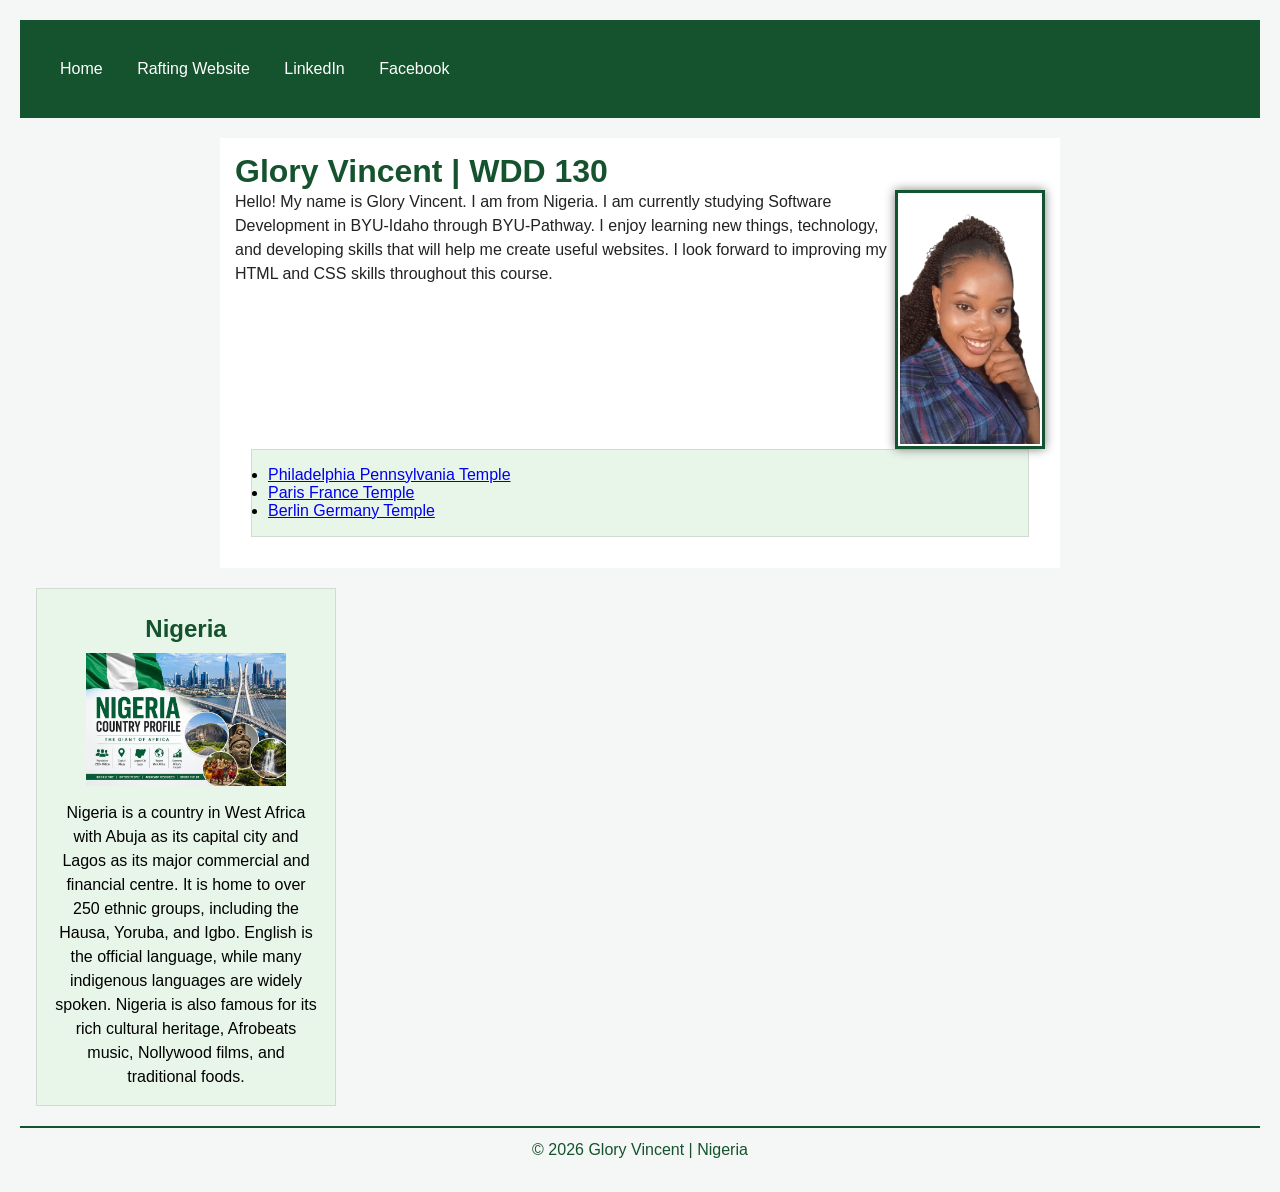
<file: index.html>
<!DOCTYPE html>
<html lang="en">

<head>
    <meta charset="UTF-8">
    <meta name="viewport" content="width=device-width, initial-scale=1.0">

    <title>Glory Vincent | WDD 130</title>

    <meta name="description" content="Glory Vincent's WDD 130 student homepage, featuring my introduction and information about Nigeria.">

    <meta name="author" content="Glory Vincent">

    <link rel="stylesheet" href="styles/styles.css">
</head>

<body>

    <header>
        <nav>
            <a href="#">Home</a>
            <a href="wwr/">Rafting Website</a>
            <a href="https://www.linkedin.com/in/glory-vincent-2ba0a4399/" target="_blank" rel="noopener">LinkedIn</a>
            <a href="https://facebook.com/smile.vin" target="_blank" rel="noopener">Facebook</a>
        </nav>
    </header>

    <main>
        <h1>Glory Vincent | WDD 130</h1>

        <img src="images/profile.png" alt="Hello, my name is Glory Vincent" width="200">

        <p>
            Hello! My name is Glory Vincent. I am from Nigeria. I am currently
            studying Software Development in BYU-Idaho through BYU-Pathway.
            I enjoy learning new things, technology, and developing skills
            that will help me create useful websites. I look forward to
            improving my HTML and CSS skills throughout this course.
        </p>

        <ul class="box">
            <li>
                <a href="https://www.churchofjesuschrist.org/temples/details/philadelphia-pennsylvania-temple" target="_blank" rel="noopener">
                    Philadelphia Pennsylvania Temple
                </a>
            </li>

            <li>
                <a href="https://www.churchofjesuschrist.org/temples/details/paris-france-temple" target="_blank" rel="noopener">
                    Paris France Temple
                </a>
            </li>

            <li>
                <a href="https://www.churchofjesuschrist.org/temples/details/berlin-germany-temple" target="_blank" rel="noopener">
                    Berlin Germany Temple
                </a>
            </li>
        </ul>
    </main>

    <aside class="box">

        <h2>Nigeria</h2>

        <div class="nigeria-image">
            <img src="images/nigeria.jpeg" alt="A picture representing Nigeria">
        </div>

        <p>
            Nigeria is a country in West Africa with Abuja as its capital city
            and Lagos as its major commercial and financial centre. It is home
            to over 250 ethnic groups, including the Hausa, Yoruba, and Igbo.
            English is the official language, while many indigenous languages
            are widely spoken. Nigeria is also famous for its rich cultural
            heritage, Afrobeats music, Nollywood films, and traditional foods.
        </p>

    </aside>

    <footer>
        <p>&copy; 2026 Glory Vincent | Nigeria</p>
    </footer>

</body>

</html>
</file>
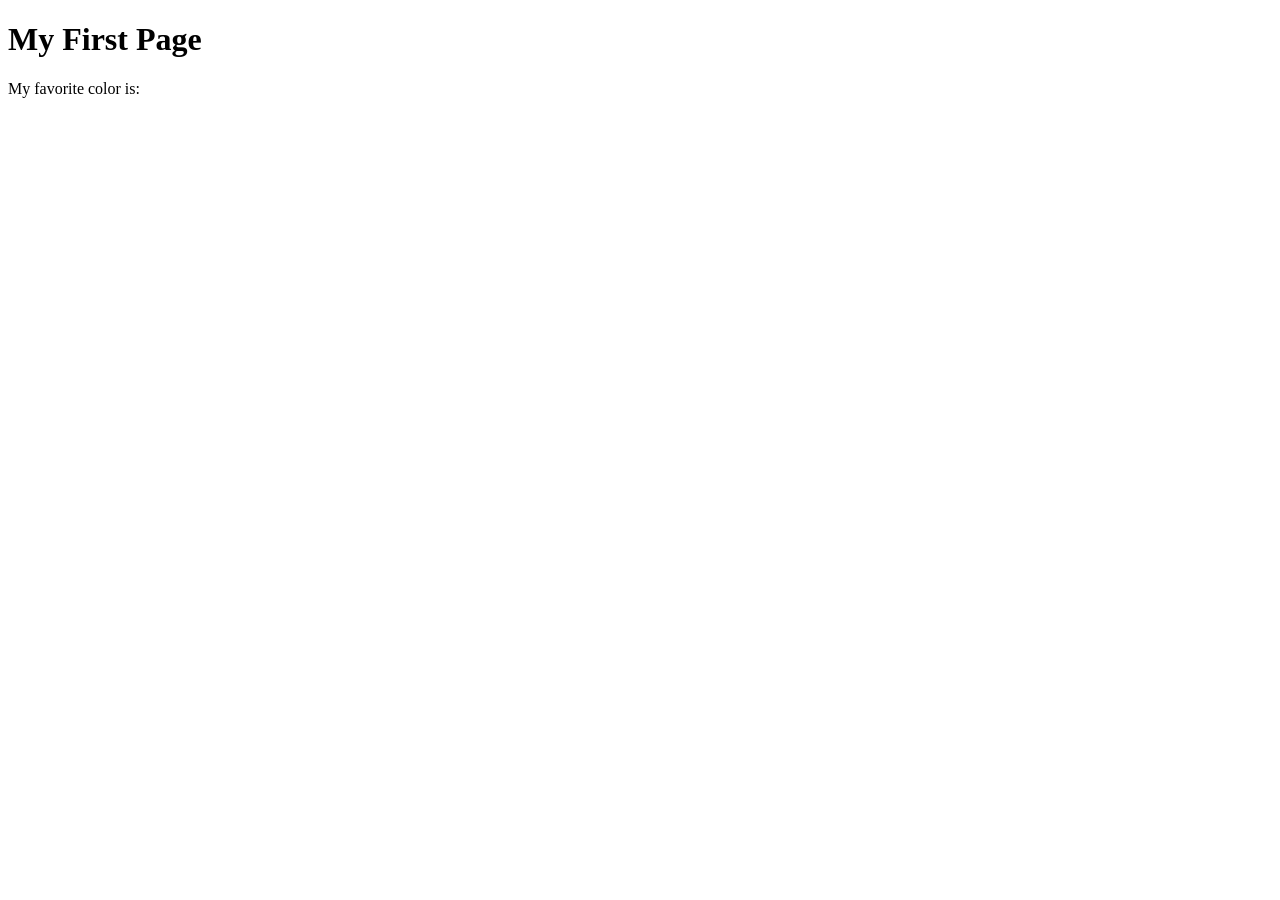
<file: week01/first-page.html>
<!DOCTYPE html>
<html lang="en">

<head>
    <meta charset="UTF-8">
    <meta name="viewport" content="width=device-width, initial-scale=1.0">
    <title>My First Page</title>
</head>

<body>
    <h1>My First Page</h1>
    <p>My favorite color is: </p>
</body>

</html>
</file>
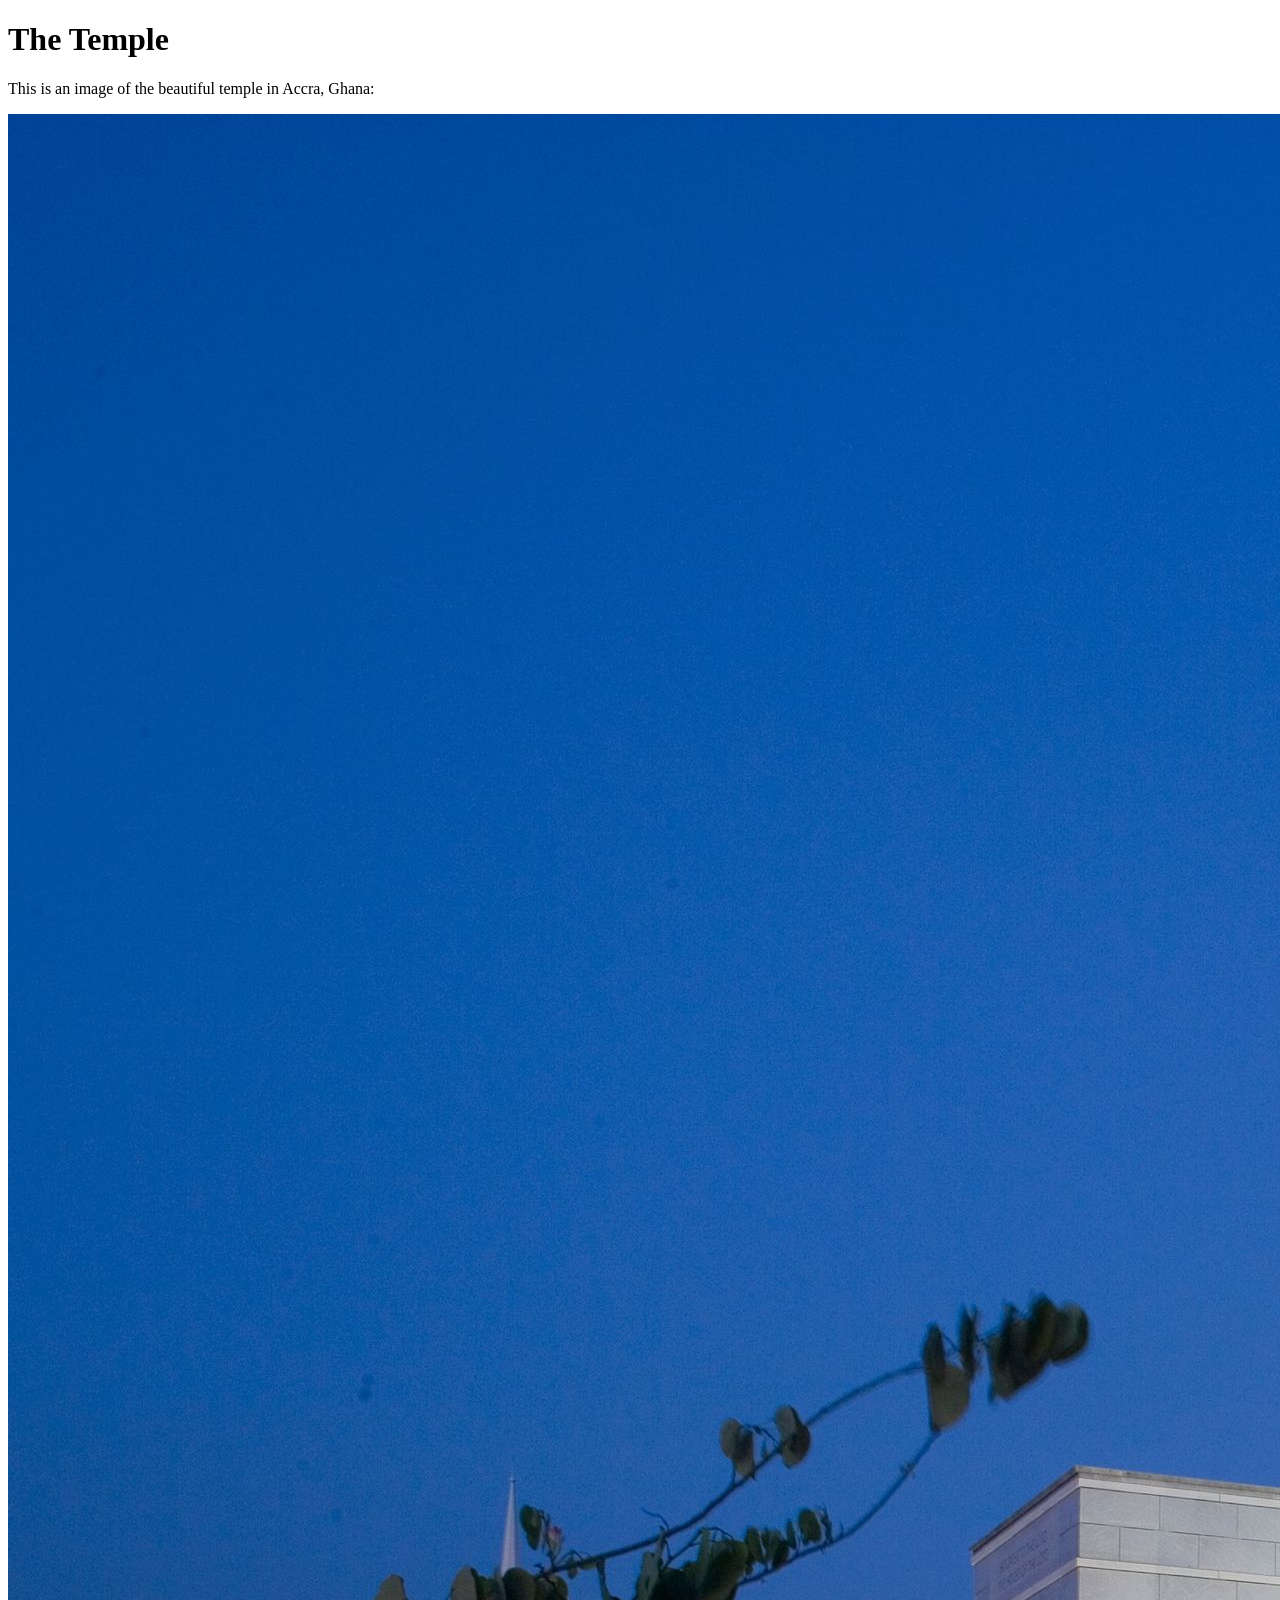
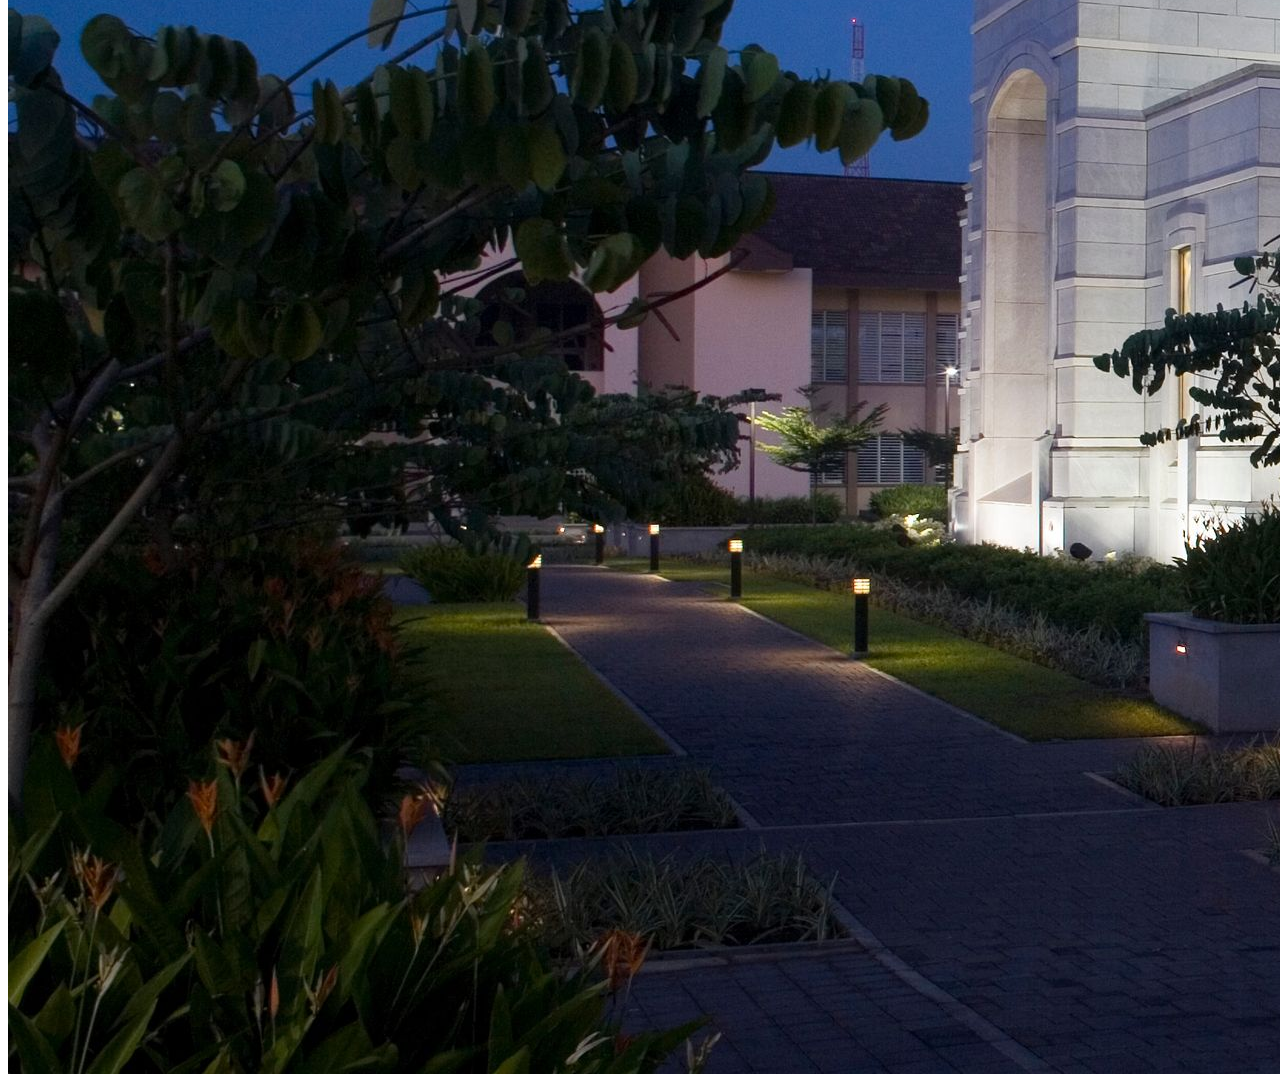
<file: week01/images.html>
<!DOCTYPE html>
<html lang="en">

<head>
    <meta charset="UTF-8">
    <meta name="viewport" content="width=device-width, initial-scale=1.0">
    <title>Temple Image</title>
</head>

<body>
    <h1>The Temple</h1>
    <p>This is an image of the beautiful temple in Accra, Ghana:</p>
    <img src="images/temple-large.jpeg" alt="The Accra Ghana Temple">

</body>

</html>
</file>
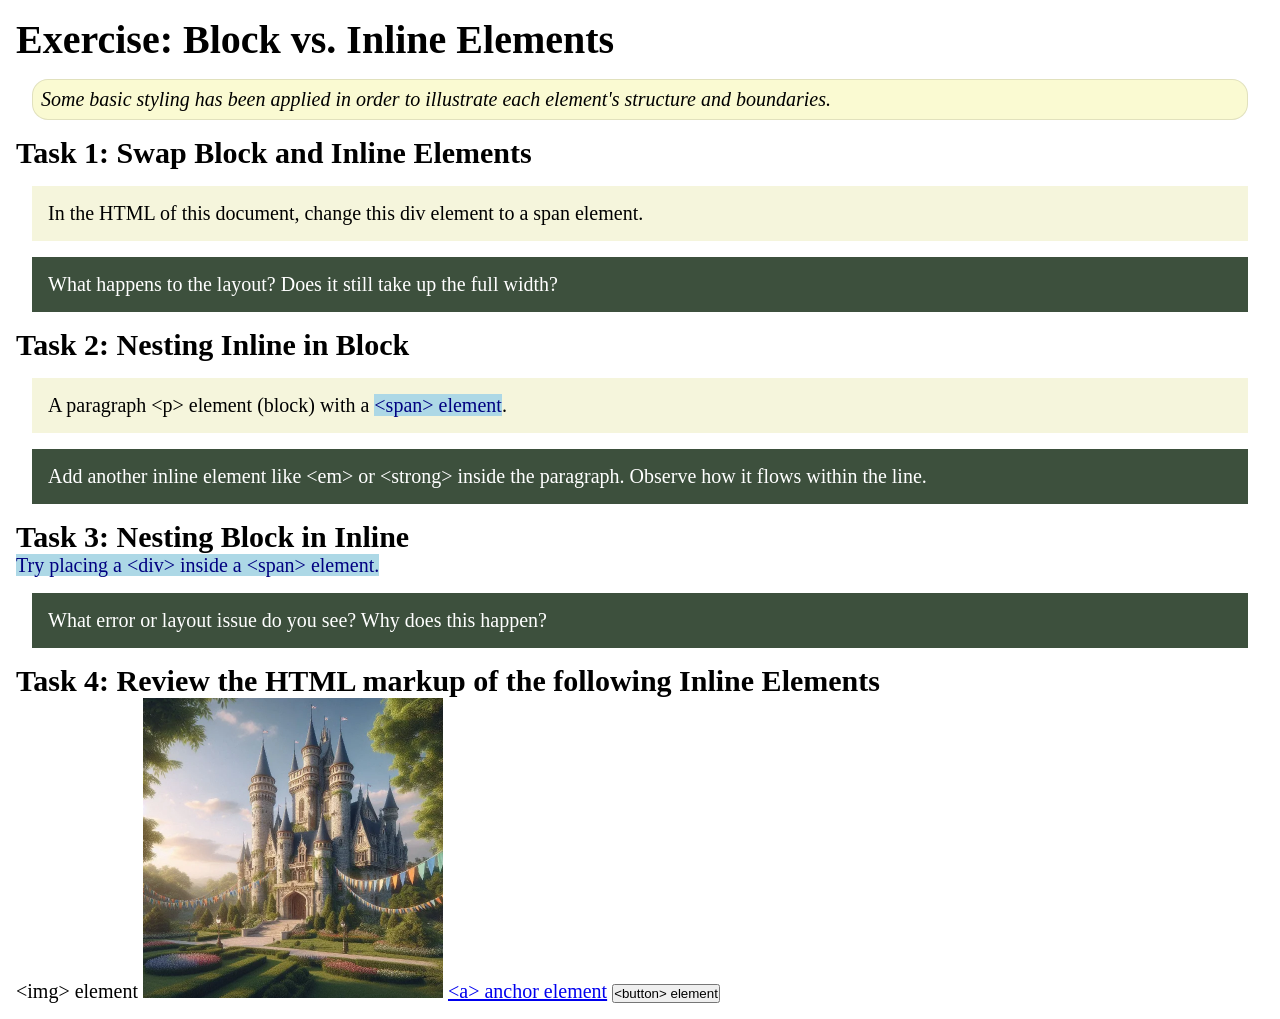
<file: week02/block-vs-inline.html>
<!DOCTYPE html>
<html lang="en">

<head>
    <meta charset="UTF-8">
    <meta name="viewport" content="width=device-width, initial-scale=1.0">
    <title>Exercise: Block vs. Inline Elements</title>
    <link rel="stylesheet" href="styles/block-vs-inline.css">
</head>

<body>
    <main>
        <h1>Exercise: Block vs. Inline Elements</h1>
        <p class="note">Some basic styling has been applied in order to illustrate each element's structure and boundaries.</p>

        <h2>Task 1: Swap Block and Inline Elements</h2>
        <div>In the HTML of this document, change this div element to a span element.</div>

        <p class="question">What happens to the layout? Does it still take up the full width?</p>

        <h2>Task 2: Nesting Inline in Block</h2>
        <p>A paragraph &lt;p&gt; element (block) with a <span>&lt;span&gt; element</span>.</p>
        <p class="question">Add another inline element like &lt;em&gt; or &lt;strong&gt; inside the paragraph. Observe how it flows within the line.</p>

        <h2>Task 3: Nesting Block in Inline</h2>
        <span>Try placing a &lt;div&gt; inside a &lt;span&gt; element.</span>
        <p class="question">What error or layout issue do you see? Why does this happen?</p>

        <h2>Task 4: Review the HTML markup of the following Inline Elements</h2>
        &lt;img&gt; element
        <img src="images/castle.webp" alt="placeholder image (images are inline)" width="300" height="300">
        <a href="https://churchofjesuschrist.org">&lt;a&gt; anchor element</a>
        <button type="button">&lt;button&gt; element</button>
    </main>
</body>

</html>
</file>
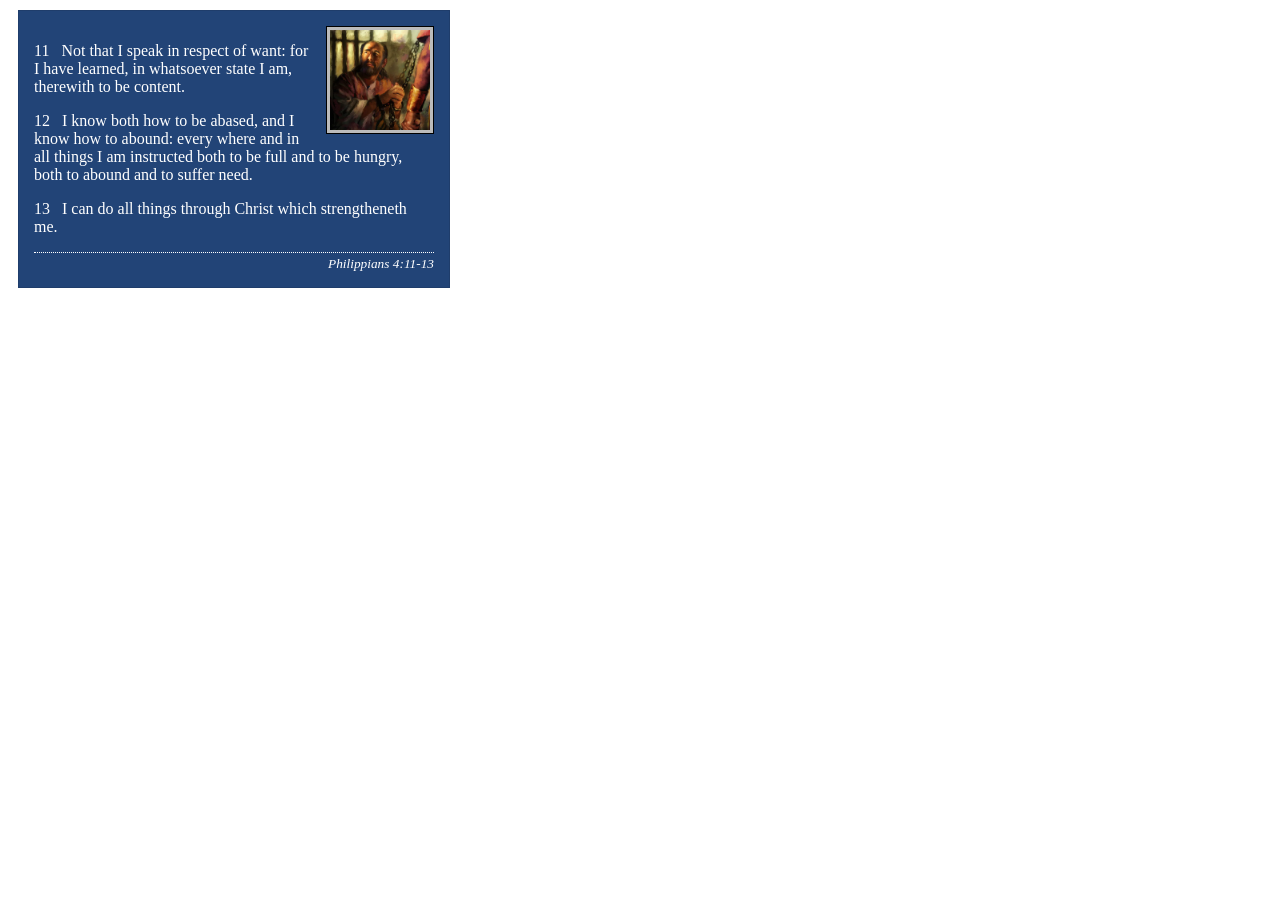
<file: week02/box-model-solution.html>
<!DOCTYPE html>
<html lang="en">

<head>
    <meta charset="UTF-8">
    <meta name="viewport" content="width=device-width, initial-scale=1.0">
    <title>Box Model Activity</title>
    <link rel="stylesheet" href="styles/box-model-solution.css">
</head>

<body>
    <main>
        <div class="callout">
            <img src="images/apostle-paul-imprisoned.webp" alt="Paul the Apostle - Imprisoned in Rome" width="200" height="200">
            <blockquote>
                <p>11 &nbsp; Not that I speak in respect of want: for I have learned, in whatsoever state I am, therewith to be content.</p>
                <p>12 &nbsp; I know both how to be abased, and I know how to abound: every where and in all things I am instructed both to be full and to be hungry, both to abound and to suffer need.</p>
                <p>13 &nbsp; I can do all things through Christ which strengtheneth me.</p>
            </blockquote>
            <cite>Philippians 4:11-13</cite>
        </div>
    </main>
</body>

</html>
</file>
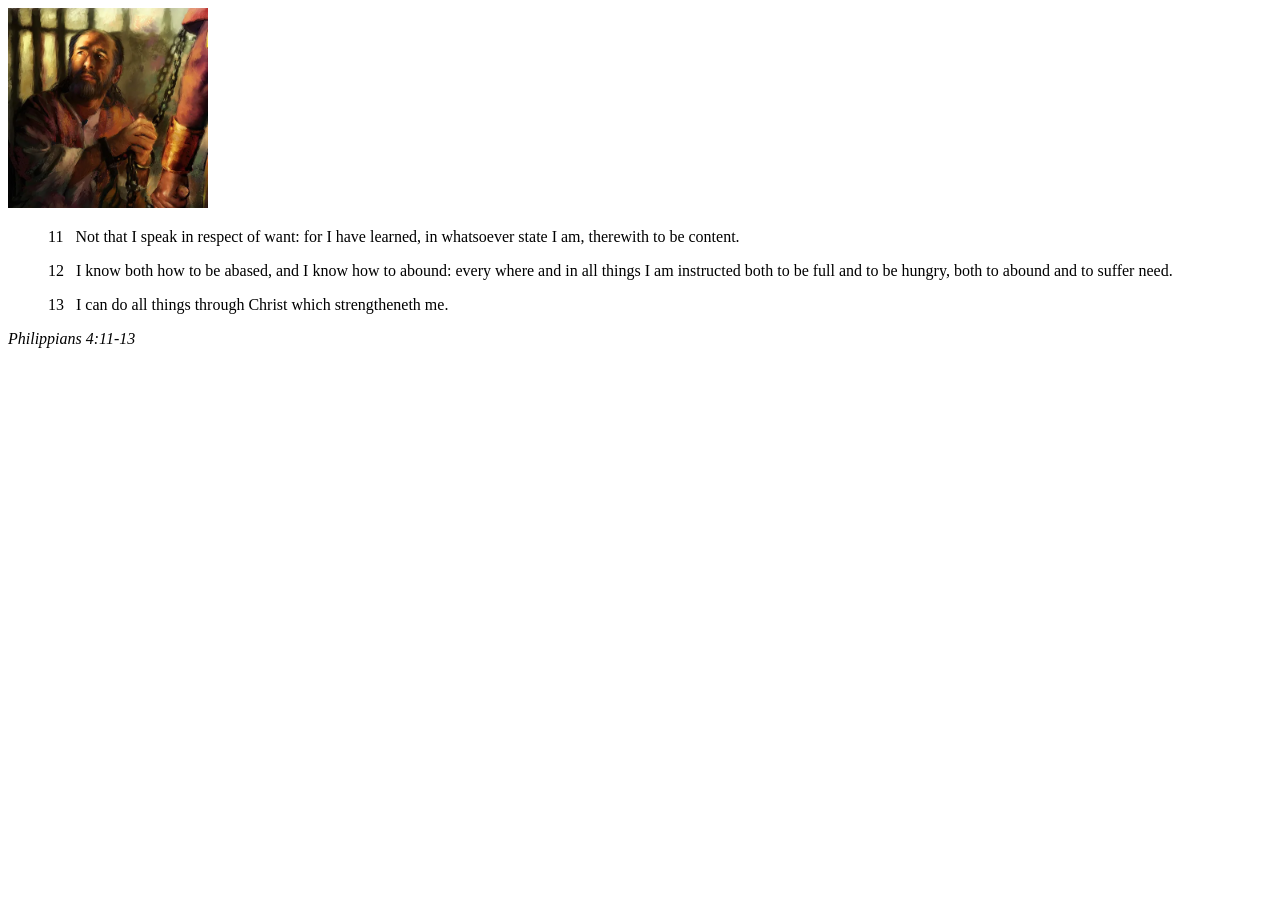
<file: week02/box-model.html>
<!DOCTYPE html>
<html lang="en">

<head>
    <meta charset="UTF-8">
    <meta name="viewport" content="width=device-width, initial-scale=1.0">
    <title>Box Model Activity</title>
</head>

<body>
    <main>
        <div class="callout">
            <img src="images/apostle-paul-imprisoned.webp" alt="Paul the Apostle - Imprisoned in Rome" width="200" height="200">
            <blockquote>
                <p>11 &nbsp; Not that I speak in respect of want: for I have learned, in whatsoever state I am, therewith to be content.</p>
                <p>12 &nbsp; I know both how to be abased, and I know how to abound: every where and in all things I am instructed both to be full and to be hungry, both to abound and to suffer need.</p>
                <p>13 &nbsp; I can do all things through Christ which strengtheneth me.</p>
            </blockquote>
            <cite>Philippians 4:11-13</cite>
        </div>
    </main>
</body>

</html>
</file>
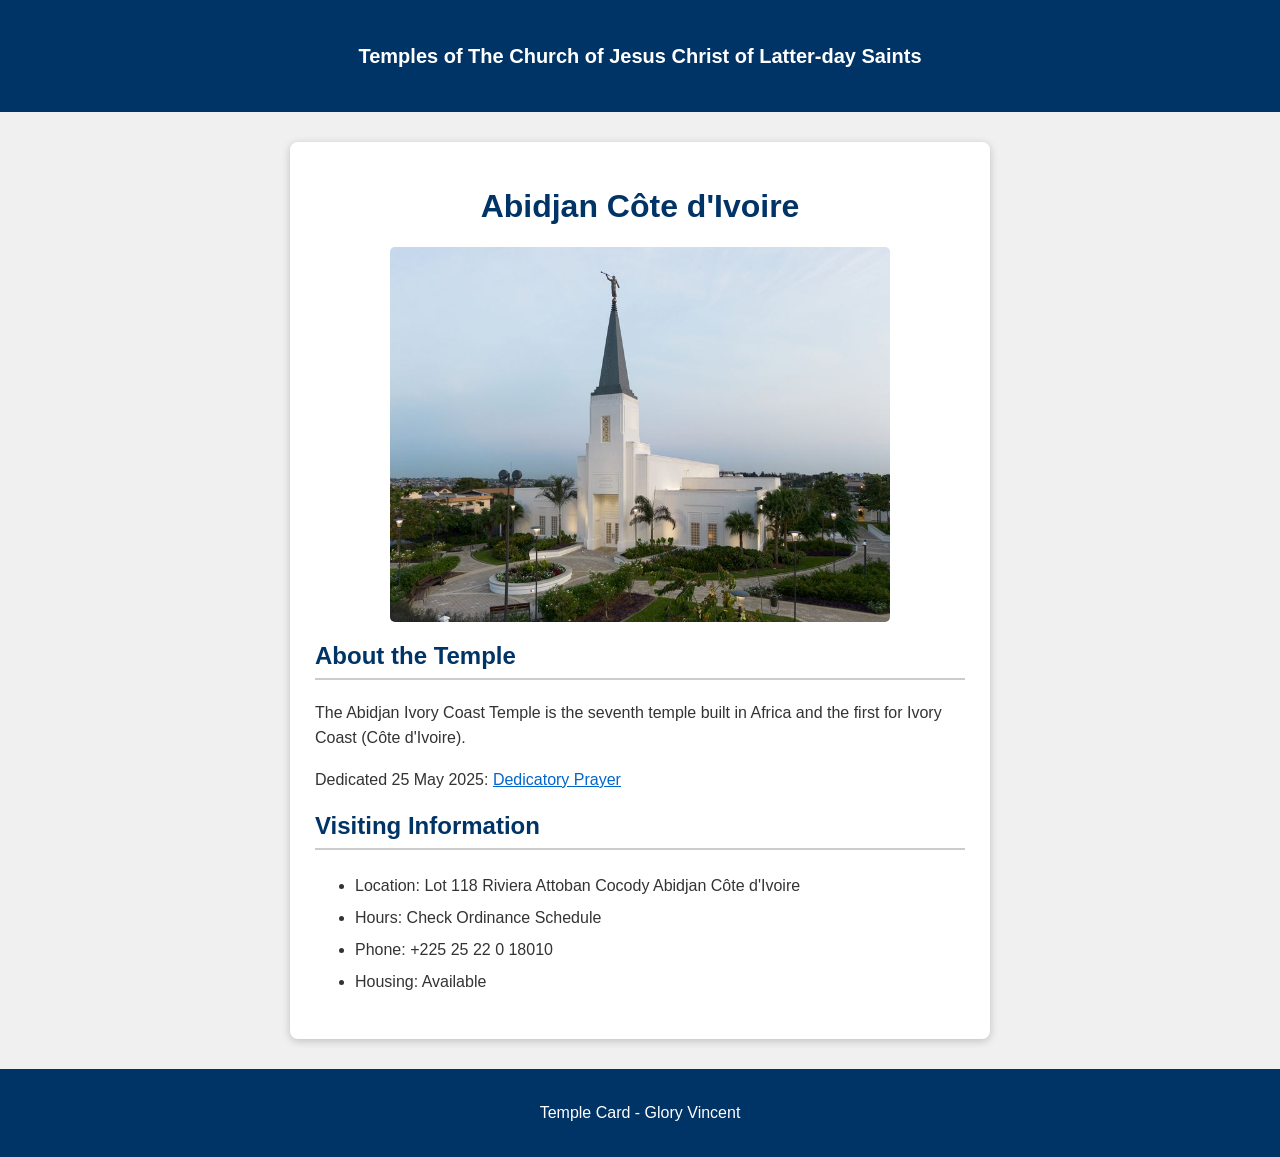
<file: week02/temple.html>
<!DOCTYPE html>
<html lang="en">

<head>
    <meta charset="UTF-8">
    <meta name="viewport" content="width=device-width, initial-scale=1.0">
    <title>Temple Card - Abidjan Côte d'Ivoire</title>
    <link rel="stylesheet" href="styles/temple.css">
</head>

<body>
    <header>
        <p>Temples of The Church of Jesus Christ of Latter-day Saints</p>
    </header>

    <main>
        <h1>Abidjan Côte d'Ivoire</h1>

        <picture>
            <img src="images/abidjan-ivory-coast.jpeg" alt="Abidjan Côte d'Ivoire Temple">
        </picture>

        <section>
            <h2>About the Temple</h2>
            <p>The Abidjan Ivory Coast Temple is the seventh temple built in Africa and the first for Ivory Coast (Côte d'Ivoire).</p>

            <p>
                Dedicated 25 May 2025:
                <a href="https://www.churchofjesuschrist.org/temples/dedicatory-prayer/abidjan-ivory-coast-temple/2025-05-25?lang=eng" target="_blank" rel="noopener noreferrer">Dedicatory Prayer</a>
            </p>
        </section>

        <section>
            <h2>Visiting Information</h2>
            <ul>
                <li>Location: Lot 118 Riviera Attoban Cocody Abidjan Côte d'Ivoire</li>
                <li>Hours: Check Ordinance Schedule</li>
                <li>Phone: +225 25 22 0 18010</li>
                <li>Housing: Available</li>
            </ul>
        </section>
    </main>

    <footer>
        <p>Temple Card - Glory Vincent</p>
    </footer>
</body>

</html>
</file>
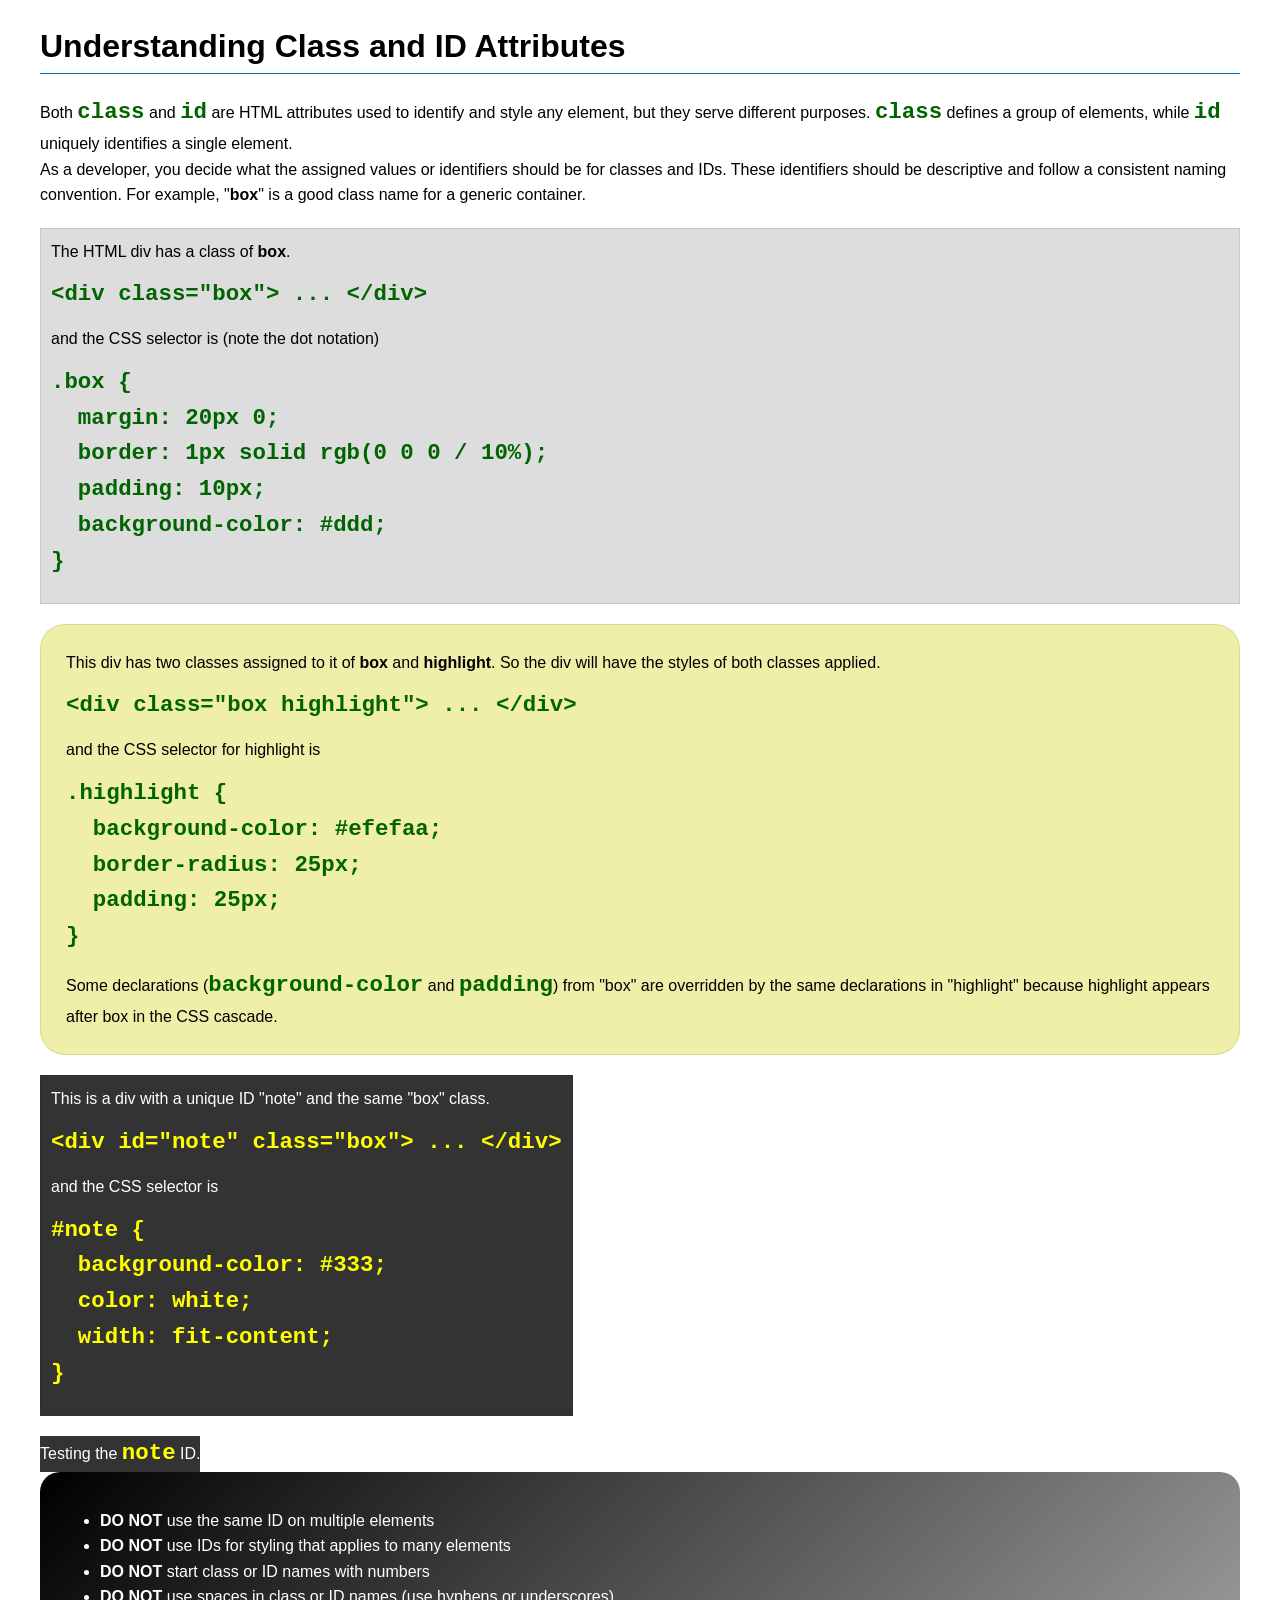
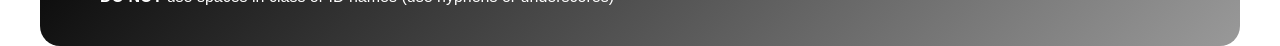
<file: week03/class-and-id.html>
<!DOCTYPE html>
<html lang="en">

<head>
    <meta charset="UTF-8">
    <meta name="viewport" content="width=device-width, initial-scale=1.0">
    <title>Class vs ID Attributes</title>
    <link rel="stylesheet" href="styles/class-and-id.css">
</head>

<body>
    <h1>Understanding Class and ID Attributes</h1>
    <p>Both <code>class</code> and <code>id</code> are HTML attributes used to identify and style any element, but they serve different purposes. <code>class</code> defines a group of elements, while <code>id</code> uniquely identifies a single element.</p>
    <p>As a developer, you decide what the assigned values or identifiers should be for classes and IDs. These identifiers should be descriptive and follow a consistent naming convention. For example, "<strong>box</strong>" is a good class name for a generic container.</p>
    <div class="box">
        <p>The HTML div has a class of <strong>box</strong>.</p>
        <pre><code class="html">&lt;div class="box"&gt; ... &lt;/div&gt;</code></pre>
        and the CSS selector is (note the dot notation)
        <pre><code class="css">.box {
  margin: 20px 0;
  border: 1px solid rgb(0 0 0 / 10%);
  padding: 10px;
  background-color: #ddd; 
}</code></pre>
    </div>

    <div class="box highlight">
        <p>This div has two classes assigned to it of <strong>box</strong> and <strong>highlight</strong>. So the div will have the styles of both classes applied.</p>
        <pre><code class="html">&lt;div class="box highlight"&gt; ... &lt;/div&gt;</code></pre>
        and the CSS selector for highlight is
        <pre><code class="css">.highlight {
  background-color: #efefaa;
  border-radius: 25px;
  padding: 25px;
}</code></pre>
        <p>Some declarations (<code>background-color</code> and <code>padding</code>) from "box" are overridden by the same declarations in "highlight" because highlight appears after box in the CSS cascade.</p>
    </div>

    <div id="note" class="box">
        <p>This is a div with a unique ID "note" and the same "box" class.</p>
        <pre><code class="html">&lt;div id="note" class="box"&gt; ... &lt;/div&gt;</code></pre>
        and the CSS selector is
        <pre><code class="css">#note {
  background-color: #333;
  color: white;
  width: fit-content;
}</code></pre>
    </div>

    <div id="note">
        <p>Testing the <code>note</code> ID.</p>
    </div>

    <section id="best-practice">
        <ul>
            <li><strong>DO NOT</strong> use the same ID on multiple elements</li>
            <li><strong>DO NOT</strong> use IDs for styling that applies to many elements</li>
            <li><strong>DO NOT</strong> start class or ID names with numbers</li>
            <li><strong>DO NOT</strong> use spaces in class or ID names (use hyphens or underscores)</li>
        </ul>
    </section>

</body>

</html>
</file>
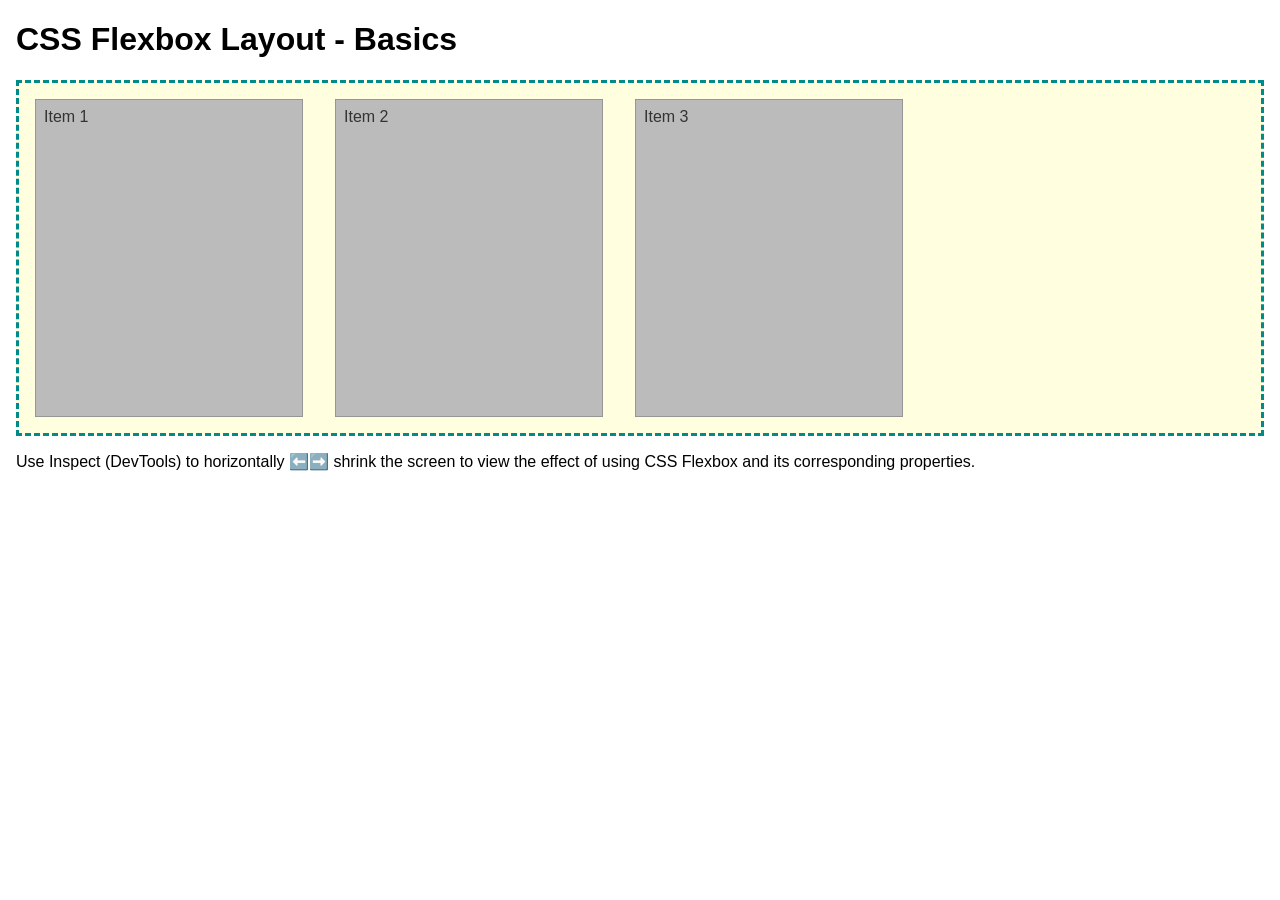
<file: week04/flexbox-layout.html>
<!DOCTYPE html>
<html lang="en">

<head>
    <meta charset="UTF-8">
    <meta name="viewport" content="width=device-width, initial-scale=1.0">
    <title>CSS Flexbox Layout - Basics</title>
    <link rel="stylesheet" href="styles/flexbox.css">
</head>

<body>
    <main>
        <h1>CSS Flexbox Layout - Basics</h1>
        <div class="flex-container">
            <div class="flex-item item1">Item 1</div>
            <div class="flex-item item2">Item 2</div>
            <div class="flex-item item3">Item 3</div>
        </div>
        <p>Use Inspect (DevTools) to horizontally ⬅️➡️ shrink the screen to view the effect of using CSS Flexbox and its corresponding properties.</p>
    </main>
</body>

</html>
</file>
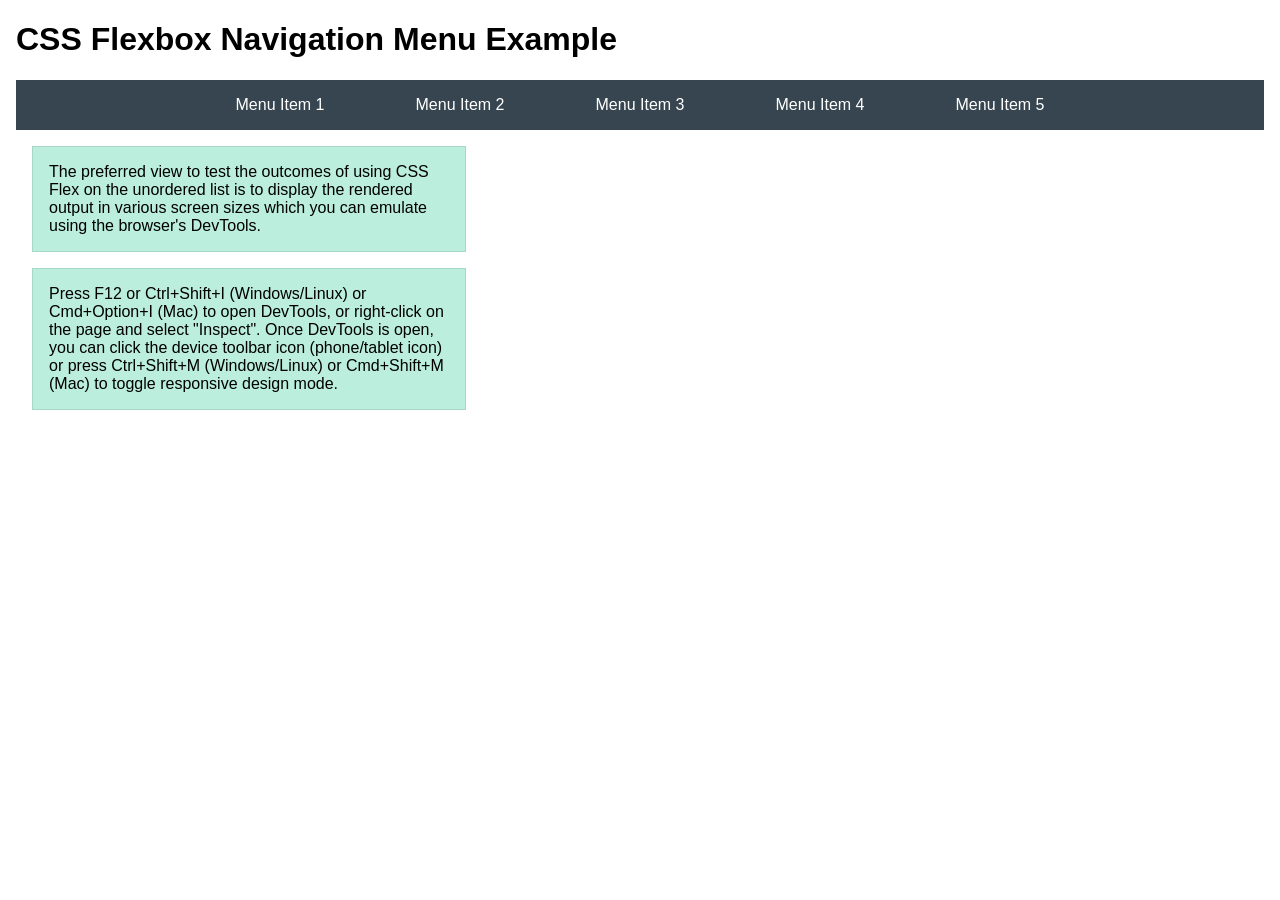
<file: week04/flexbox-menu.html>
<!DOCTYPE html>
<html lang="en">

<head>
    <meta charset="UTF-8">
    <meta name="viewport" content="width=device-width, initial-scale=1.0">
    <title>CSS Flexbox - Navigation Menu</title>
    <link rel="stylesheet" href="styles/flexbox-menu.css">
</head>

<body>
    <main>
        <h1>CSS Flexbox Navigation Menu Example</h1>
        <nav>
            <ul>
                <li><a href="#">Menu Item 1</a></li>
                <li><a href="#">Menu Item 2</a></li>
                <li><a href="#">Menu Item 3</a></li>
                <li><a href="#">Menu Item 4</a></li>
                <li><a href="#">Menu Item 5</a></li>
            </ul>
        </nav>
        <p>The preferred view to test the outcomes of using CSS Flex on the unordered list is to display the rendered output in various screen sizes which you can emulate using the browser's DevTools.</p>

        <p>Press F12 or Ctrl+Shift+I (Windows/Linux) or Cmd+Option+I (Mac) to open DevTools, or right-click on the page and select "Inspect". Once DevTools is open, you can click the device toolbar icon (phone/tablet icon) or press Ctrl+Shift+M (Windows/Linux) or Cmd+Shift+M (Mac) to toggle responsive design mode.</p>
    </main>
</body>

</html>
</file>
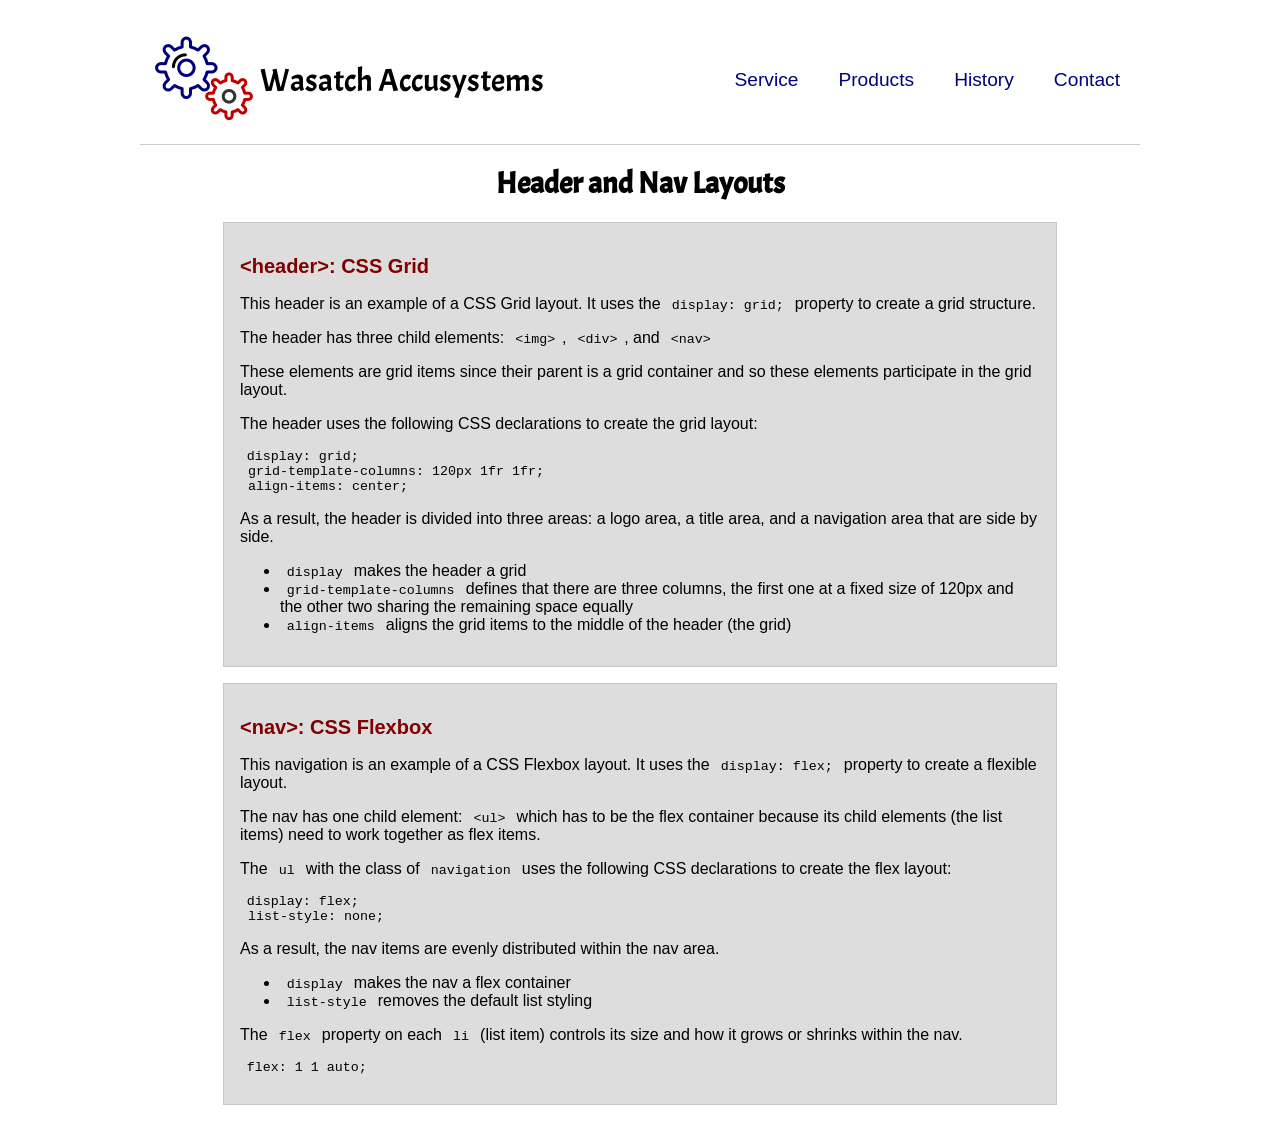
<file: week04/header-layout.html>
<!DOCTYPE html>
<html lang="en">

<head>
    <meta charset="UTF-8">
    <meta name="viewport" content="width=device-width, initial-scale=1.0">
    <title>Header and Nav Layout</title>
    <link rel="stylesheet" href="styles/layout.css">
    <link rel="preconnect" href="https://fonts.googleapis.com">
    <link rel="preconnect" href="https://fonts.gstatic.com" crossorigin>
    <link href="https://fonts.googleapis.com/css2?family=Acme&display=swap" rel="stylesheet">
</head>

<body>
    <header>
        <img src="images/colored-gears.png" alt="Sample Logo">
        <div id="logo">Wasatch Accusystems</div>
        <nav>
            <ul class="navigation">
                <li><a href="#">Service</a></li>
                <li><a href="#">Products</a></li>
                <li><a href="#">History</a></li>
                <li><a href="#">Contact</a></li>
            </ul>
        </nav>
    </header>
    <main>
        <h1>Header and Nav Layouts</h1>
        <section>
            <h2>&lt;header&gt;: CSS Grid</h2>
            <p>This header is an example of a CSS Grid layout. It uses the <code>display: grid;</code> property to create a grid structure.</p>
            <p>The header has three child elements: <code>&lt;img&gt;</code>, <code>&lt;div&gt;</code>, and <code>&lt;nav&gt;</code></p>
            <p>These elements are grid items since their parent is a grid container and so these elements participate in the grid layout.</p>
            <p>The header uses the following CSS declarations to create the grid layout:</p>
            <pre><code>display: grid;
 grid-template-columns: 120px 1fr 1fr;
 align-items: center;</code></pre>

            <p>As a result, the header is divided into three areas: a logo area, a title area, and a navigation area that are side by side.</p>

            <ul>
                <li><code>display</code> makes the header a grid</li>
                <li><code>grid-template-columns</code> defines that there are three columns, the first one at a fixed size of 120px and the other two sharing the remaining space equally</li>
                <li><code>align-items</code> aligns the grid items to the middle of the header (the grid)</li>
            </ul>
        </section>

        <section>
            <h2>&lt;nav&gt;: CSS Flexbox</h2>
            <p>This navigation is an example of a CSS Flexbox layout. It uses the <code>display: flex;</code> property to create a flexible layout.</p>
            <p>The nav has one child element: <code>&lt;ul&gt;</code> which has to be the flex container because its child elements (the list items) need to work together as flex items.</p>
            <p>The <code>ul</code> with the class of <code>navigation</code> uses the following CSS declarations to create the flex layout:</p>
            <pre><code>display: flex;
 list-style: none;</code></pre>

            <p>As a result, the nav items are evenly distributed within the nav area.</p>
            <ul>
                <li><code>display</code> makes the nav a flex container</li>
                <li><code>list-style</code> removes the default list styling</li>
            </ul>

            <p>The <code>flex</code> property on each <code>li</code> (list item) controls its size and how it grows or shrinks within the nav.</p>
            <pre><code>flex: 1 1 auto;</code></pre>
        </section>
    </main>

</body>

</html>
</file>
<file: styles/styles.css>
/* Universal Selector */
* {
    margin: 0;
    padding: 0;
    box-sizing: border-box;
}

/* General page styling */
body {
    font-family: Arial, sans-serif;
    background-color: #f4f7f5;
    color: #222222;
    margin: 20px;
}

/* Header */
header {
    background-color: #14532d;
    padding: 15px;
}

/* Navigation */
nav {
    background-color: #14532d;
    padding: 10px;
}

/* Navigation links */
nav a {
    color: white;
    padding: 10px;
    display: inline-block;
    text-decoration: none;
    margin: 5px;
}

/* Main content */
main {
    max-width: 840px;
    margin: 20px auto;
    padding: 15px;
    background-color: white;
}

/* Main heading */
h1 {
    color: #14532d;
}

/* All images */
img {
    height: auto;
}

/* Profile picture */
main img {
    width: 150px;
    height: auto;
    border: 3px solid #14532d;
    padding: 2px;
    box-shadow: 0 0 10px gray;
    float: right;
}

/* Temple list */
main ul {
    clear: both;
}

/* Aside section */
aside {
    width: 300px;
    margin: 20px auto;
    text-align: center;
}

/* Nigeria heading */
h2 {
    position: static;
    color: #14532d;
    background-color: transparent;
    padding: 10px;
    width: 100%;
    transform: none;
}

/* Nigeria image container */
.nigeria-image {
    width: 200px;
    margin: 0 auto 15px;
}

/* Nigeria picture */
.nigeria-image img {
    width: 100%;
    height: auto;
    display: block;
}

/* Paragraphs */
p {
    padding: 0;
    line-height: 1.5;
}

/* Footer */
footer {
    margin-top: 20px;
    border-top: 2px solid #14532d;
    text-align: center;
    padding: 10px;
    color: #14532d;
}

/* Class Selectors */
.box {
    margin: 1rem;
    border: 1px solid rgb(0 0 0 / 10%);
    padding: 1rem;
    background-color: #e8f5e9;
    color: #000;
}
</file>
<file: week02/styles/block-vs-inline.css>
* {
    margin: 0;
    padding: 0;
}

body {
    font-size: 20px;
    margin: 1rem;
}

p,
div {
    background-color: beige;
    margin: 1rem;
    padding: 1rem;
}

span {
    color: navy;
    background-color: lightblue;
}

code {
    margin: 0;
    padding: 0;
    color: green;
    font-size: 1.2rem;
}

.note {
    font-style: italic;
    background-color: lightgoldenrodyellow;
    border-radius: 1rem;
    border: 1px solid rgb(0 0 0 / 10%);
    margin: 1rem;
    padding: .5rem;
}

.question {
    background-color: #3d503d;
    color: #fff;
}
</file>
<file: week02/styles/box-model-solution.css>
.callout {
    max-width: 400px;
    margin: 10px;
    border: 1px solid rgb(0 0 0 / 10%);
    padding: 15px;
    background-color: #247;
    color: #fff;
}

.callout img {
    float: right;
    margin: 0 0 10px 15px;
    border: 1px solid #000;
    padding: 3px;
    background-color: #bbb;
    width: 100px;
    height: auto;
}

blockquote {
    margin: 0;
}

cite {
    display: block;
    border-top: 1px dotted #fff;
    padding-top: 3px;
    text-align: right;
    font-size: smaller;
}
</file>
<file: week02/styles/temple.css>
/* page  */
body {
    font-family: Arial, sans-serif;
    margin: 0;
    padding: 0;
    background-color: #f0f0f0;
    color: #333;
}

/* Header */
header {
    background-color: #003366;
    color: white;
    text-align: center;
    padding: 20px;
}

header p {
    font-size: 20px;
    font-weight: bold;
}

/* Main content */
main {
    max-width: 700px;
    margin: 30px auto;
    padding: 25px;
    background-color: white;
    border-radius: 8px;
    box-shadow: 0 2px 8px rgba(0, 0, 0, 0.2);
}

h1 {
    text-align: center;
    color: #003366;
}

h2 {
    color: #003366;
    border-bottom: 2px solid #ccc;
    padding-bottom: 8px;
}

/* Temple image */
picture img {
    display: block;
    width: 100%;
    max-width: 500px;
    height: auto;
    margin: 20px auto;
    border-radius: 5px;
}

/* Paragraphs & links */
p {
    line-height: 1.6;
}

a {
    color: #0066cc;
}

a:hover {
    color: #003366;
}

/* Visiting information */
ul {
    line-height: 2;
}

/* Footer */
footer {
    background-color: #003366;
    color: white;
    text-align: center;
    padding: 15px;
    margin-top: 30px;
}

* {
    box-sizing: border-box;
}
</file>
<file: week03/styles/class-and-id.css>
body {
    font-family: Arial, sans-serif;
    line-height: 1.6;
    margin: 0;
    padding: 0 40px;
}

h1 {
    border-bottom: 1px solid rgb(0 110 182);
    padding-bottom: 0;
}

p {
    margin: 0;
}

code {
    color: darkgreen;
    font-weight: 700;
    font-size: 1.4rem;
}

/* Class examples - can be reused */
.box {
    margin: 20px 0;
    border: 1px solid rgb(0 0 0 / 10%);
    padding: 10px;
    background-color: #ddd;
    /* this is shorthand for #dddddd */
}

.highlight {
    background-color: #efefaa;
    border-radius: 25px;
    padding: 25px;
}

/* ID examples - should be unique */

#note {
    background-color: #333;
    color: white;
    width: fit-content;
}

#note code {
    color: yellow;
}

#best-practice {
    background: linear-gradient(135deg, #000 0%, #999 100%);
    color: white;
    border-radius: 20px;
    padding: 20px;
}
</file>
<file: week04/styles/flexbox.css>
body {
    font-family: Helvetica, Arial, sans-serif;
    margin: 1rem;
}

.flex-container {
    border: 3px dashed darkcyan;
    background-color: lightyellow;
    display: flex;
    flex-wrap: wrap;
}

.flex-item {
    width: 250px;
    margin: 1rem;
    border: 1px solid rgb(0 0 0 / 20%);
    padding: 0.5rem;
    background-color: #bbb;
    color: #333;
}

.item1 {
    min-height: 100px;
}

.item2 {
    min-height: 200px;
}

.item3 {
    min-height: 300px;
}
</file>
<file: week04/styles/flexbox-menu.css>
body {
    font-family: Helvetica, Arial, sans-serif;
    margin: 1rem;
}

nav {
    background-color: #36454f;
}

nav ul {
    list-style-type: none;
    display: flex;
    flex-wrap: wrap;
    max-width: 900px;
    margin: 0 auto;
    padding: 0;
    justify-content: space-around;
    align-items: center;
}

nav a {
    display: block;
    color: #fff;
    text-align: center;
    padding: 1rem;
    text-decoration: none;
}

p {
    margin: 1rem;
    border: 1px solid rgb(0 0 0 / 10%);
    padding: 1rem;
    background-color: #bed;
    max-width: 400px;
}
</file>
<file: week04/styles/layout.css>
header {
    margin: 1rem auto;
    display: grid;
    grid-template-columns: 120px 1fr 1fr;
    align-items: center;
    border-bottom: 1px solid #ccc;
    max-width: 1000px;
}

.logo img {
    margin: 0 0.25rem 0 1rem;
    width: 64px;
    height: auto;
}

#logo {
    font-size: 2rem;
    font-family: Acme, Arial, sans-serif;
}

.navigation {
    display: flex;
    list-style: none;
}

.navigation li {
    flex: 1 1 auto;
}

.navigation a {
    display: block;
    color: navy;
    padding: 20px;
    text-decoration: none;
    font-size: 1.2rem;
}

.navigation a:hover {
    color: tomato;
    text-decoration: underline;
}

body {
    font-family: Arial, sans-serif;
}

h1 {
    font-size: 1.85rem;
    text-align: center;
    font-family: Acme, Arial, sans-serif;
}

h2 {
    color: maroon;
    font-size: 1.25rem;
}

section {
    margin: 1em auto;
    padding: 1em;
    border: 1px solid rgb(0 0 0 / 10%);
    background-color: #ddd;
    width: min(800px, 100%);
}

code {
    font-family: 'Courier New', Courier, monospace;
    font-size: smaller;
    padding: 0.5em;
}
</file>
